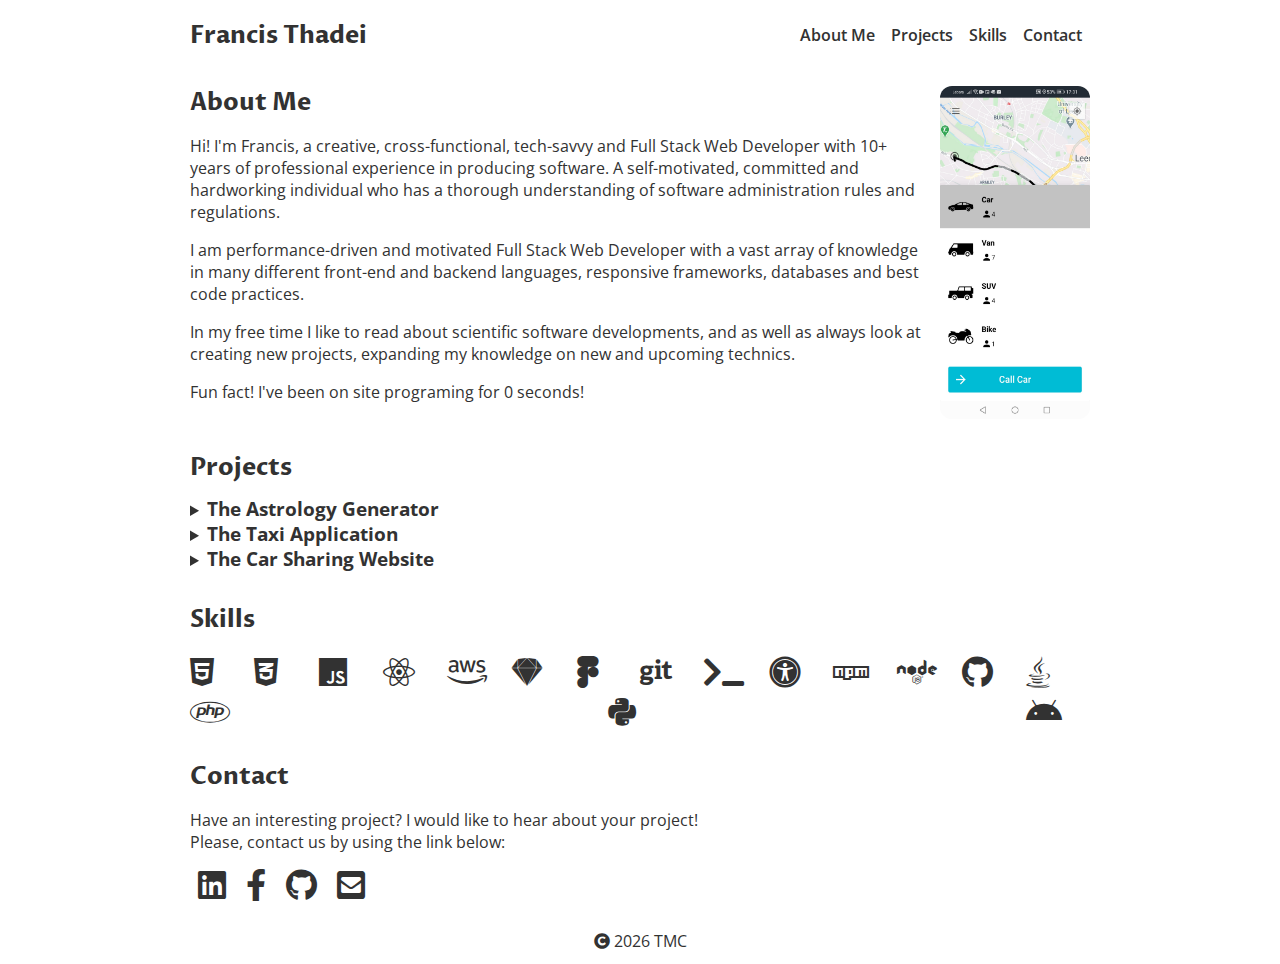
<file: index.html>
<!DOCTYPE html>
<html lang="en">
  <head>
    <meta charset="UTF-8" />
    <meta name="viewport" content="width=device-width, initial-scale=1.0" />
    <title>Francis Thadei - Full Stack Web Developer</title>
    <link rel="stylesheet" href="./index.css" />
    <link rel="stylesheet" href="./all.min.css" />
  </head>
  <body>
    <nav>
      <h2 id="logo">Francis Thadei</h2>
      <ul class="navigation-items">
        <li class="navigation-item"><a href="#about-me">About Me</a></li>
        <li class="navigation-item"><a href="#projects">Projects</a></li>
        <li class="navigation-item"><a href="#skills">Skills</a></li>
        <li class="navigation-item"><a href="/contact.html">Contact</a></li>
      </ul>
    </nav>

    <main>
      <section id="about-me">
        <div class="about-me-container">
          <div class="about-me-text-container">
            <h2>About Me</h2>
            <p>
              Hi! I'm Francis, a creative, cross-functional, tech-savvy and Full Stack Web Developer 
              with 10+ years of professional experience in producing software. 
              A self-motivated, committed and hardworking individual who has a 
              thorough understanding of software administration rules and regulations.
            </p>
            <p>
              I am performance-driven and motivated Full Stack Web Developer with a vast array of 
              knowledge in many different front-end and backend languages, responsive frameworks, 
              databases and best code practices.
            </p>
            <p>
              In my free time I like to read about scientific software developments,
              and as well as always look at creating new projects, expanding 
              my knowledge on new and upcoming technics.
            </p>
            <p>
              Fun fact! I've been on site programing for
              <span id="time-container">0</span> seconds!
            </p>
          </div>
          <img
            src="fthadei_profile.jpg"
            alt="A photo of Ada Lovelace"
            class="portrait"
          />
        </div>
      </section>

      <section id="projects">
        <h2>Projects</h2>
        <details class="project">
          <summary class="project-title">
            <h3>The Astrology Generator</h3>
          </summary>
          <a href="https://franthad.github.io" target="_blank"><img
            src="astrology_web.png"
            alt="The Astrology Generator web application"
            class="project-image"
          /></a>
          <p class="project-description">
            <a href="https://franthad.github.io" target="_blank">
            Find out your rising sign randomly, and generate, zodiac sign.</a>
          </p>
        </details>
        <details class="project">
          <summary class="project-title">
            <h3>The Taxi Application</h3>
          </summary>
          <img
            src="taxi_app.png"
            alt="The Taxi Mobile Application "
            class="project-image"
          />
          <p class="project-description">
            Request a taxi ride to travel in your town or city by using this app.
          </p>
        </details>
        <details class="project">
          <summary class="project-title">
            <h3>The Car Sharing Website</h3>
          </summary>
          <img
            src="carshire.png"
            alt='The Car Sharing Website'
            class="project-image"
          />
          <p class="project-description">
            Request a Car-sharing ride to travel in your town or city by using this website.
          </p>
        </details>
      </section>

      <section id="skills">
        <h2>Skills</h2>
        <div id="skills-container">
          <i class="fab fa-html5"></i>
          <i class="fab fa-css3-alt"></i>
          <i class="fab fa-js"></i>
          <i class="fab fa-react"></i>
          <i class="fab fa-aws"></i>
          <i class="fab fa-sketch"></i>
          <i class="fab fa-figma"></i>
          <i class="fab fa-git"></i>
          <i class="fas fa-terminal"></i>
          <i class="fas fa-universal-access"></i>
          <i class="fab fa-npm"></i>
          <i class="fab fa-node"></i>
          <i class="fab fa-github"></i>
          <i class='fab fa-java'></i>
          <i class='fab fa-php'></i>
          <i class='fab fa-python'></i>
          <i class="fab fa-android"></i></a>
        </div>
      </section>
      <section id="contact">
        <h2>Contact</h2>
        <p>Have an interesting project? I would like to hear about your project! <br> 
          Please, contact us by using the link below:</p>
        <div>
          <a href="#"><i class="fab fa-linkedin icon"></i></a>
          <a href="#"><i class="fab fa-facebook-f icon"></i></a>
          <a href="#"><i class="fab fa-github icon"></i></a>
          <a href="#"><i class="fas fa-envelope-square icon"></i></a>
        </div>
      </section>
    </main>

    <footer><span class="fa fa-copyright"></span> 
      <script>document.write( new Date().getFullYear() );</script> TMC
    </footer>
  </body>
  <script>
    const timeContainer = document.getElementById("time-container");
    const BIRTH_DAY = "12-10-1815";
    const BIRTH_DAY_DATE = new Date(BIRTH_DAY);
    const intlNumberFormatter = new Intl.NumberFormat("en-US");

    setInterval(() => {
      const now = new Date();
      const difference = Math.floor(
        (now.getTime() - BIRTH_DAY_DATE.getTime()) / 1000
      );

      timeContainer.innerText = intlNumberFormatter.format(difference);
    }, 1000);
  </script>
</html>
</file>
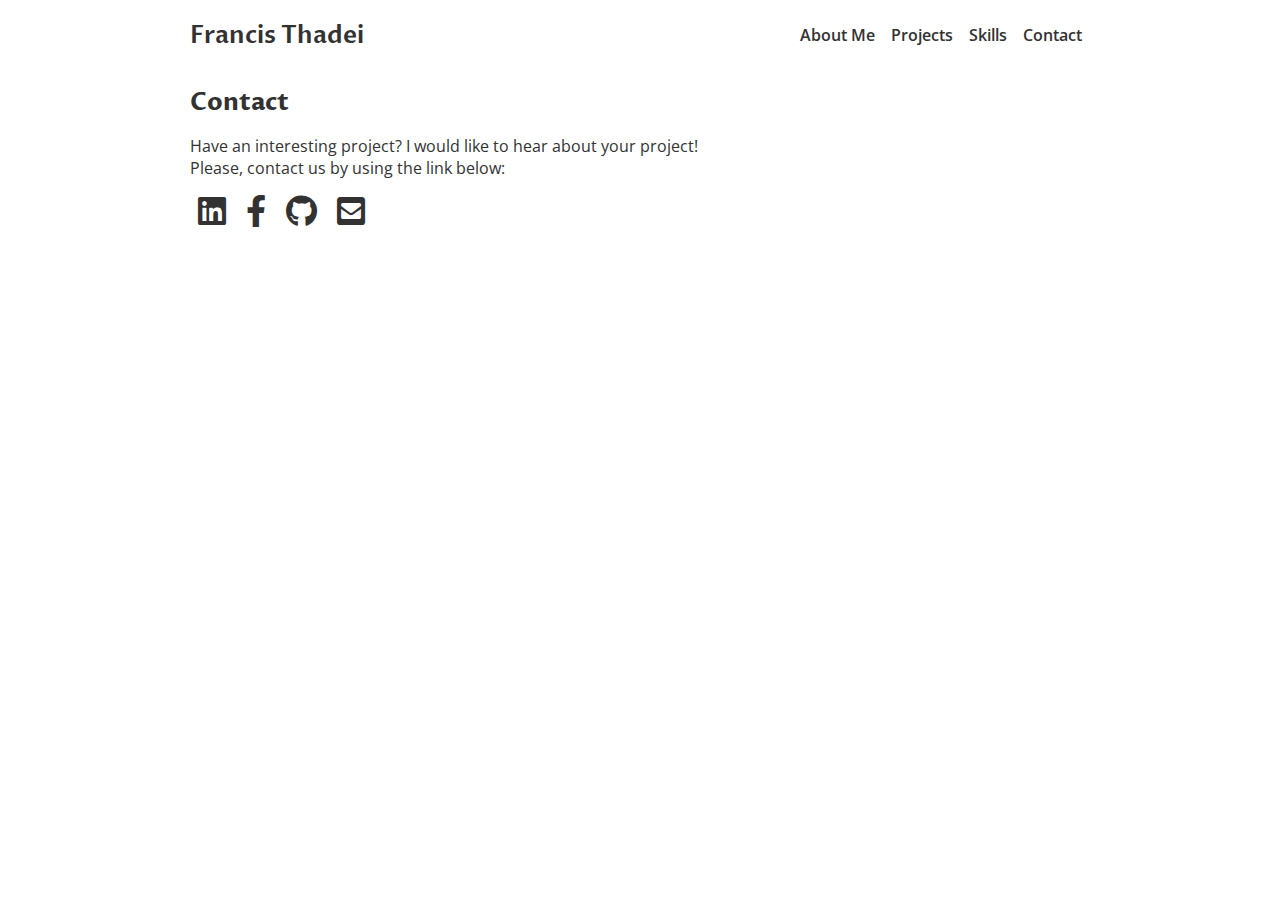
<file: contact.html>
<!DOCTYPE html>
<html lang="en">
  <head>
    <meta charset="UTF-8" />
    <meta name="viewport" content="width=device-width, initial-scale=1.0" />
    <title>Contact</title>
    <link rel="stylesheet" href="./index.css" />
    <link rel="stylesheet" href="./all.min.css" />
  </head>
  <body>
    <nav>
      <h2 id="logo"><a href="/">Francis Thadei</a></h2>
      <ul class="navigation-items">
        <li class="navigation-item"><a href="/#about-me">About Me</a></li>
        <li class="navigation-item"><a href="/#projects">Projects</a></li>
        <li class="navigation-item"><a href="/#skills">Skills</a></li>
        <li class="navigation-item"><a href="/contact.html">Contact</a></li>
      </ul>
    </nav>
    <main>
      <section id="contact">
        <h2>Contact</h2>
        <p>Have an interesting project? I would like to hear about your project! <br> 
          Please, contact us by using the link below:</p>
        <div>
          <a href="#"><i class="fab fa-linkedin icon"></i></a>
          <a href="#"><i class="fab fa-facebook-f icon"></i></a>
          <a href="#"><i class="fab fa-github icon"></i></a>
          <a href="#"><i class="fas fa-envelope-square icon"></i></a>
        </div>
      </section>
    </main>
  </body>
</html>
</file>
<file: index.css>
@import url("https://fonts.googleapis.com/css2?family=Open+Sans&family=Proza+Libre:wght@700&display=swap");

html {
  scroll-behavior: smooth;
}

html,
body {
  height: 100%;
  color: var(--font-color);
}

:root {
  --spacing-1: 8px;
  --spacing-2: 12px;
  --spacing-3: 16px;
  --spacing-4: 24px;

  --border-radius: 12px;

  --font-color: #323232;
}

.heart {
  color: red;
}

h2 {
  font-family: "Proza Libre", sans-serif;
  margin: 0;
  margin-bottom: var(--spacing-2);
}

body {
  font-family: "Open Sans", sans-serif;
  margin: 0;
  padding: 0 var(--spacing-3);
  max-width: 900px;
  margin: 0 auto;
  display: flex;
  flex-direction: column;
}

nav {
  display: flex;
  align-items: center;
  padding: var(--spacing-3) 0;
}

.navigation-items {
  display: flex;
  list-style-type: none;
  padding: 0;
  align-items: center;
  margin: 0;
  margin-left: auto;
}

.navigation-item {
  margin: var(--spacing-1);
}

.portrait {
  width: 150px;
  border-radius: var(--border-radius);
  flex-shrink: 0;
}

.about-me-container {
  display: flex;
}

.about-me-text-container {
  margin-right: var(--spacing-3);
}

.project-image {
  width: 60%;
  height: 400px;
}

.project-title h3 {
  display: inline;
}

details {
  cursor: pointer;
}

summary {
  list-style-image: url(https://s3-us-west-2.amazonaws.com/s.cdpn.io/3/right-arrow.svg);
}

footer {
  margin-top: auto;
  padding: var(--spacing-2) 0;
  text-align: center;
}

section {
  padding: var(--spacing-3) 0;
}

.icon {
  font-size: 2em;
  color: var(--font-color);
  margin: 0 var(--spacing-1);
}

a {
  color: var(--font-color);
  text-decoration: none;
  font-weight: 600;
}

#logo {
  margin: 0;
}

#skills-container {
  display: flex;
  width: 100%;
  justify-content: space-between;
  flex-wrap: wrap;
}

#skills-container > * {
  font-size: 2em;
  width: 2em;
  margin-top: var(--spacing-1);
}

@media only screen and (max-width: 600px) {
  .about-me-container {
    flex-direction: column;
  }
}
</file>
